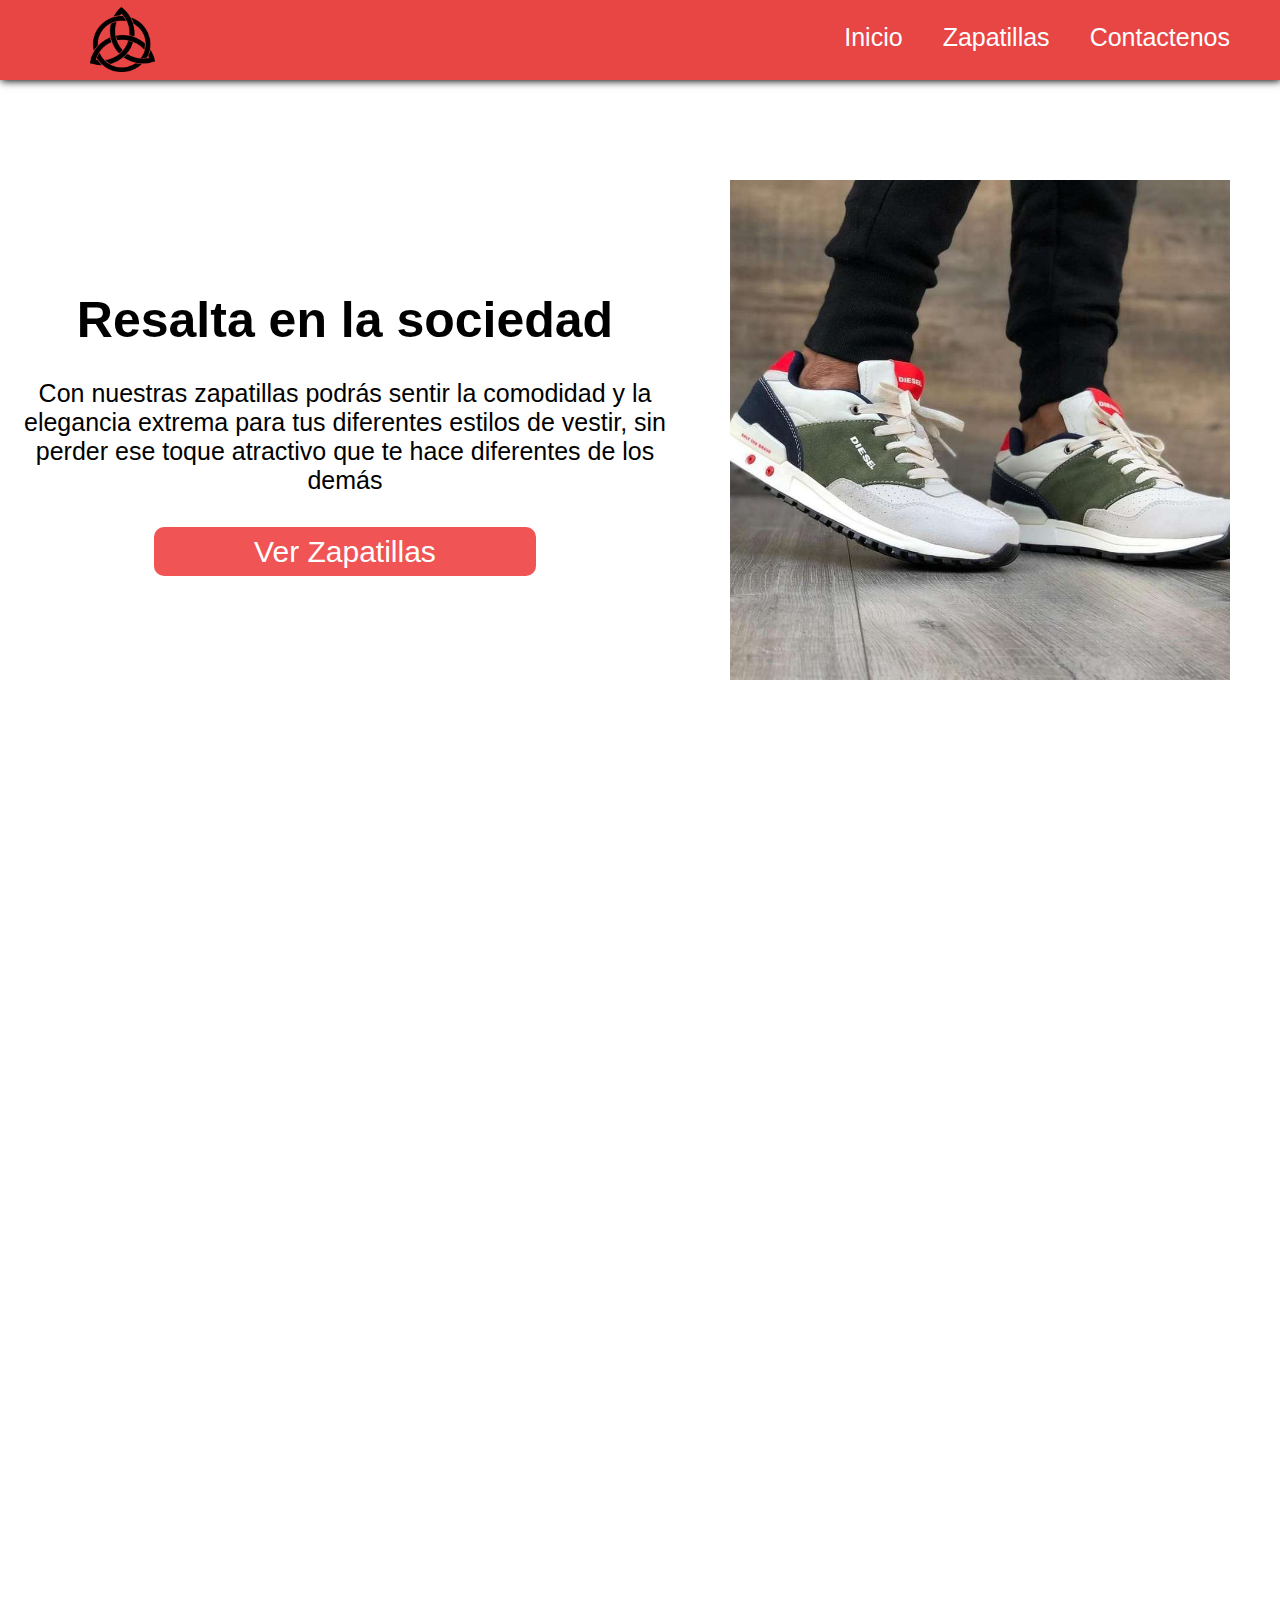
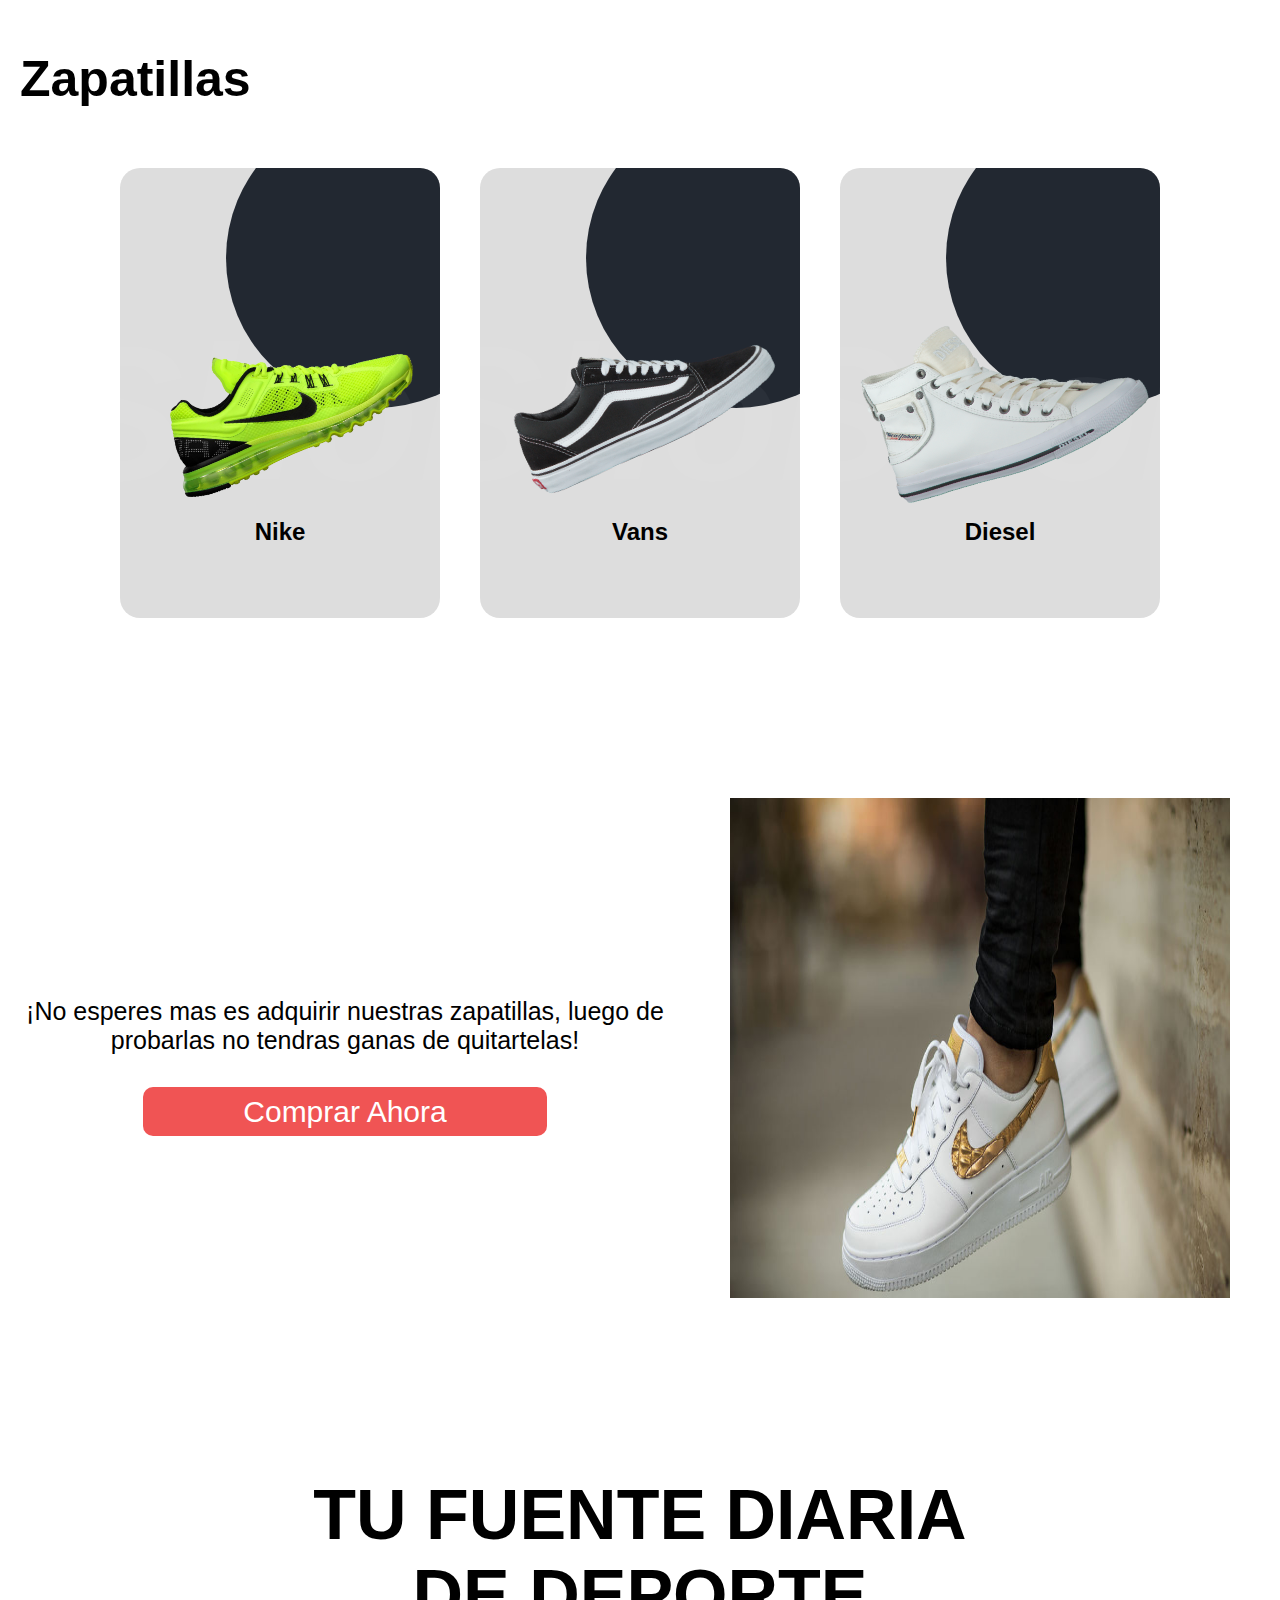
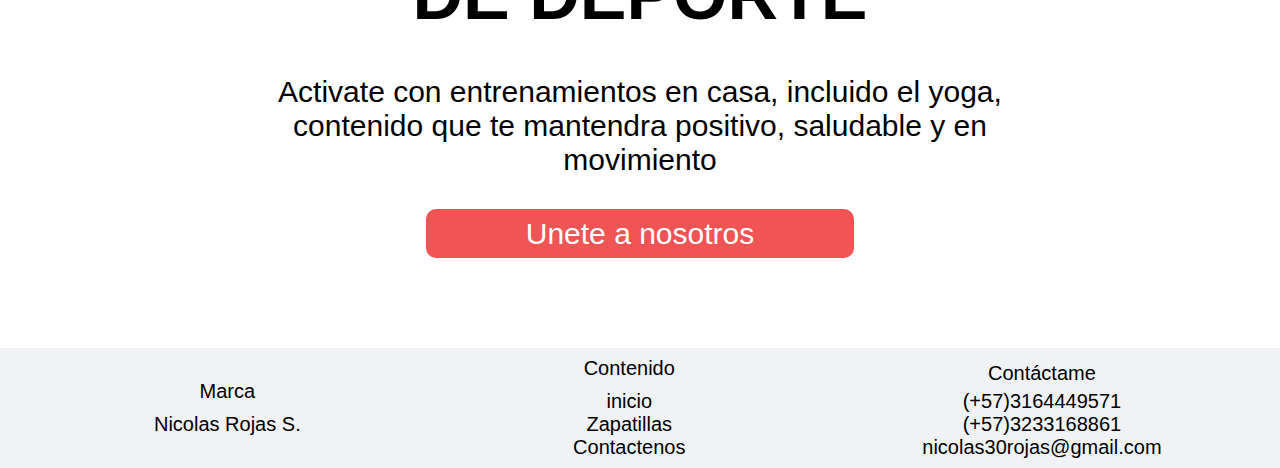
<file: index.html>
<!DOCTYPE html>
<html lang="en">

<head>
    <meta charset="UTF-8">
    <meta http-equiv="X-UA-Compatible" content="IE=edge">
    <meta name="viewport" content="width=device-width, initial-scale=1.0">
    <link rel="stylesheet" href="styles.css">
    <link rel="stylesheet" href="https://use.fontawesome.com/releases/v5.15.3/css/all.css"
        integrity="sha384-SZXxX4whJ79/gErwcOYf+zWLeJdY/qpuqC4cAa9rOGUstPomtqpuNWT9wdPEn2fk" crossorigin="anonymous">

    <title>ShoesStore</title>
</head>

<body>
    
        <header class="header">
            <nav class="menu">
                <div class="logo">
                    <img src="img/logo-nordico.png" alt="" width="65px" height="75px">
                </div>

                <label class="checkbtn" id="check">
                    <i class="fas fa-bars"></i>
                </label>

                <ul class="navs">
                    <li class="nav-menu-item">
                        <a href="index.html" >Inicio</a>

                    </li>
                    <li class="nav-menu-item">
                        <a href="#zapatillas" id="zapatillas1">Zapatillas</a>

                    </li>
                    <li class="nav-menu-item">
                        <a href="#footer" id="footer1">Contactenos</a>

                    </li>

                </ul>
            </nav>

        </header>

        <section class="section" id="inicio">

            <div class="sectionText ">
                <h1>Resalta en la sociedad</h1>
                <p>Con nuestras zapatillas podrás sentir la comodidad y la elegancia
                    extrema para tus diferentes estilos de vestir, sin perder ese toque atractivo que te hace
                    diferentes de los demás </p>
                <div class="botonText">
                    <a href="#zapatillas">Ver Zapatillas</a>
                </div>
            </div>

            <div class="sectionImg ">
                <img src="img/diese-modelo.jpg " alt="zapatillas">
            </div>

        </section>

        <section class="section2 animado">
            <div class="TextContent">
                <div class="texto">
                    <h2>¡CAMBIA TU ESTILO!</h2>
                    <span>Mejora tu apariencia </span>


                </div>
            </div>
        </section>
        <div class="zapatillasText" id="zapatillas">
            <h3>Zapatillas</h3>

        </div>
        <section class="section3" >
            


            <div class="container">
                <div class="card">
                    <div class="imgBx">
                        <img src="img/zapato.png" alt="" width="300px">
                    </div>
                    <div class="contentBx">
                        <h2>Nike</h2>

                        <div class="size">

                            <h3>Size :</h3>
                            <span id="span">7</span>
                            <span id="span2">8</span>
                            <span id="span3">9</span>
                            <span id="span4">10</span>

                        </div>

                        <div class="color">
                            <h3>Color : </h3>

                            <span></span>
                            <span></span>
                            <span></span>

                        </div>
                        <a href="https://api.whatsapp.com/send?phone=(+57)3164449571&text=Hola,%20Este%20es%20un%20mensaje%20de%20prueba%20desde%20la%20pagina%20ShoesStore"
                            target="blank">Comprar Ahora</a>

                    </div>
                </div>
            </div>

            <div class="container">
                <div class="card">
                    <div class="imgBx">
                        <img src="img/vans-png.png" alt="" width="300px">
                    </div>
                    <div class="contentBx">
                        <h2>Vans</h2>

                        <div class="size">

                            <h3>Size :</h3>
                            <span id="span5">7</span>
                            <span id="span6">8</span>
                            <span id="span7">9</span>
                            <span id="span8">10</span>
                        </div>

                        <div class="color">
                            <h3>Color : </h3>

                            <span></span>
                            <span></span>
                            <span></span>

                        </div>
                        <a href="https://api.whatsapp.com/send?phone=(+57)3164449571&text=Hola,%20Este%20es%20un%20mensaje%20de%20prueba%20desde%20la%20pagina%20ShoesStore"
                            target="blank">Comprar Ahora</a>

                    </div>
                </div>
            </div>

            <div class="container">
                <div class="card">
                    <div class="imgBx">
                        <img src="img/diesel.png" alt="" width="200px" height="170px">
                    </div>
                    <div class="contentBx">
                        <h2>Diesel</h2>

                        <div class="size">

                            <h3>Size :</h3>
                            <span id="span">7</span>
                            <span id="span2">8</span>
                            <span id="span3">9</span>
                            <span id="span4">10</span>
                        </div>

                        <div class="color">
                            <h3>Color : </h3>

                            <span></span>
                            <span></span>
                            <span></span>

                        </div>
                        <a href="https://api.whatsapp.com/send?phone=(+57)3164449571&text=Hola,%20Este%20es%20un%20mensaje%20de%20prueba%20desde%20la%20pagina%20ShoesStore"
                            target="blank">Comprar Ahora</a>

                    </div>
                </div>
            </div>


        </section>






        <section class="proyectos">
            
     
        <div class="padreSection3">
            <div class="tablaPoryectos" >
                <a href="https://api.whatsapp.com/send?phone=(+57)3164449571&text=Hola,%20Este%20es%20un%20mensaje%20de%20prueba%20desde%20la%20pagina%20ShoesStore"
                target="blank">
                    
                    <div class="proyecto1">
                        <div class="divproyecto">
                            <p class="nombrepro">Nike Deportivo</p>
                            <div class="imgproyecto1">
                                <img src="img/zapato.png" alt="" width="250px" height="230px">
                            </div>
                            
                        </div>
                        
                    </div>
                </a>
                
                <a href="https://api.whatsapp.com/send?phone=(+57)3164449571&text=Hola,%20Este%20es%20un%20mensaje%20de%20prueba%20desde%20la%20pagina%20ShoesStore"
                target="blank">
                    
                    <div class="proyecto2">
                        <div class="divproyecto2">
                            <p class="nombrepro2">Vans Clasicos</p>
                            <div class="imgproyecto2">
                                <img src="img/vans-png.png" alt="" width="250px" height="150px">
                            </div>
                            
                        </div>
                        
                    </div>
                    
                </a>
                <a href="https://api.whatsapp.com/send?phone=(+57)3164449571&text=Hola,%20Este%20es%20un%20mensaje%20de%20prueba%20desde%20la%20pagina%20ShoesStore"
                target="blank">
                    
                    <div class="proyecto2">
                        <div class="divproyecto2">
                            <p class="nombrepro2">Diesel Bota</p>
                            <div class="imgproyecto2">
                                <img src="img/diesel.png" alt="" width="250px" height="150px">
                            </div>
                            
                        </div>
                        
                    </div>
                    
                </a>
            </div>
        </div>
        </section>

        















        <section class="section" id="sectionpepe">
            
            <div class="sectionText ">
                <p>¡No esperes mas es adquirir nuestras zapatillas, luego de probarlas no tendras ganas de quitartelas!
                </p>

                <div class="botonText">
                    <a href="https://api.whatsapp.com/send?phone=(+57)3164449571&text=Hola,%20Este%20es%20un%20mensaje%20de%20prueba%20desde%20la%20pagina%20ShoesStore"
                        target="blank">Comprar Ahora</a>

                </div>

            </div>

            <div class="sectionImg">
                <img src="img/nike-piernas.jpg" alt="zapatillas">
            </div>

        </section>

        <section class=" section4">
            <div class="textContentSection4">
                <div class="texto4">

                    <h3>TU FUENTE DIARIA DE DEPORTE</h3>
                    <p>Activate con entrenamientos en casa,
                        incluido el yoga, contenido que te mantendra positivo, saludable y en movimiento</p>

                    <div class="botonText" id="botontextF">
                        <a href="https://api.whatsapp.com/send?phone=(+57)3164449571&text=Hola,%20Este%20es%20un%20mensaje%20de%20prueba%20desde%20la%20pagina%20ShoesStore"
                            target="blank">Unete a nosotros</a>
                    </div>
                </div>
            </div>
        </section>

        <footer class="footer" id="footer">
            <div class="cajafooter1">
                <p>Marca</p>
                <div class="cajaredes">
                    <div class="cajaface">
                        <a href="https://www.facebook.com/nicolas.rojassanches">
                            <i class="fab fa-facebook-square"></i>
                        </a>
                    </div>
                    <div class="cajainsta">
                        <a href="https://www.instagram.com/nicolasrojasz/">
                            <i class="fab fa-instagram-square"></i>
                        </a>
                    </div>
                    <div class="cajaLink">
                        <a href="">
                            <i class="fab fa-linkedin"></i>
                        </a>

                    </div>
                </div>
                <p>Nicolas Rojas S.</p>

            </div>

            <div class="cajafooter2">
                <p>Contenido</p>
                <div class="linksfoo">
                    <a href="index.html">inicio</a><br>
                    <a href="#zapatillas">Zapatillas</a><br>
                    <a href="#footer">Contactenos</a><br>

                </div>



            </div>

            <div class="cajafooter3">
                <p id="titulo">Contáctame</p>
                <p>(+57)3164449571</p>
                <p>(+57)3233168861</p>
                <p>nicolas30rojas@gmail.com</p>

            </div>

        </footer>
    

    <script src="app.js"></script>

</body>

</html>
</file>
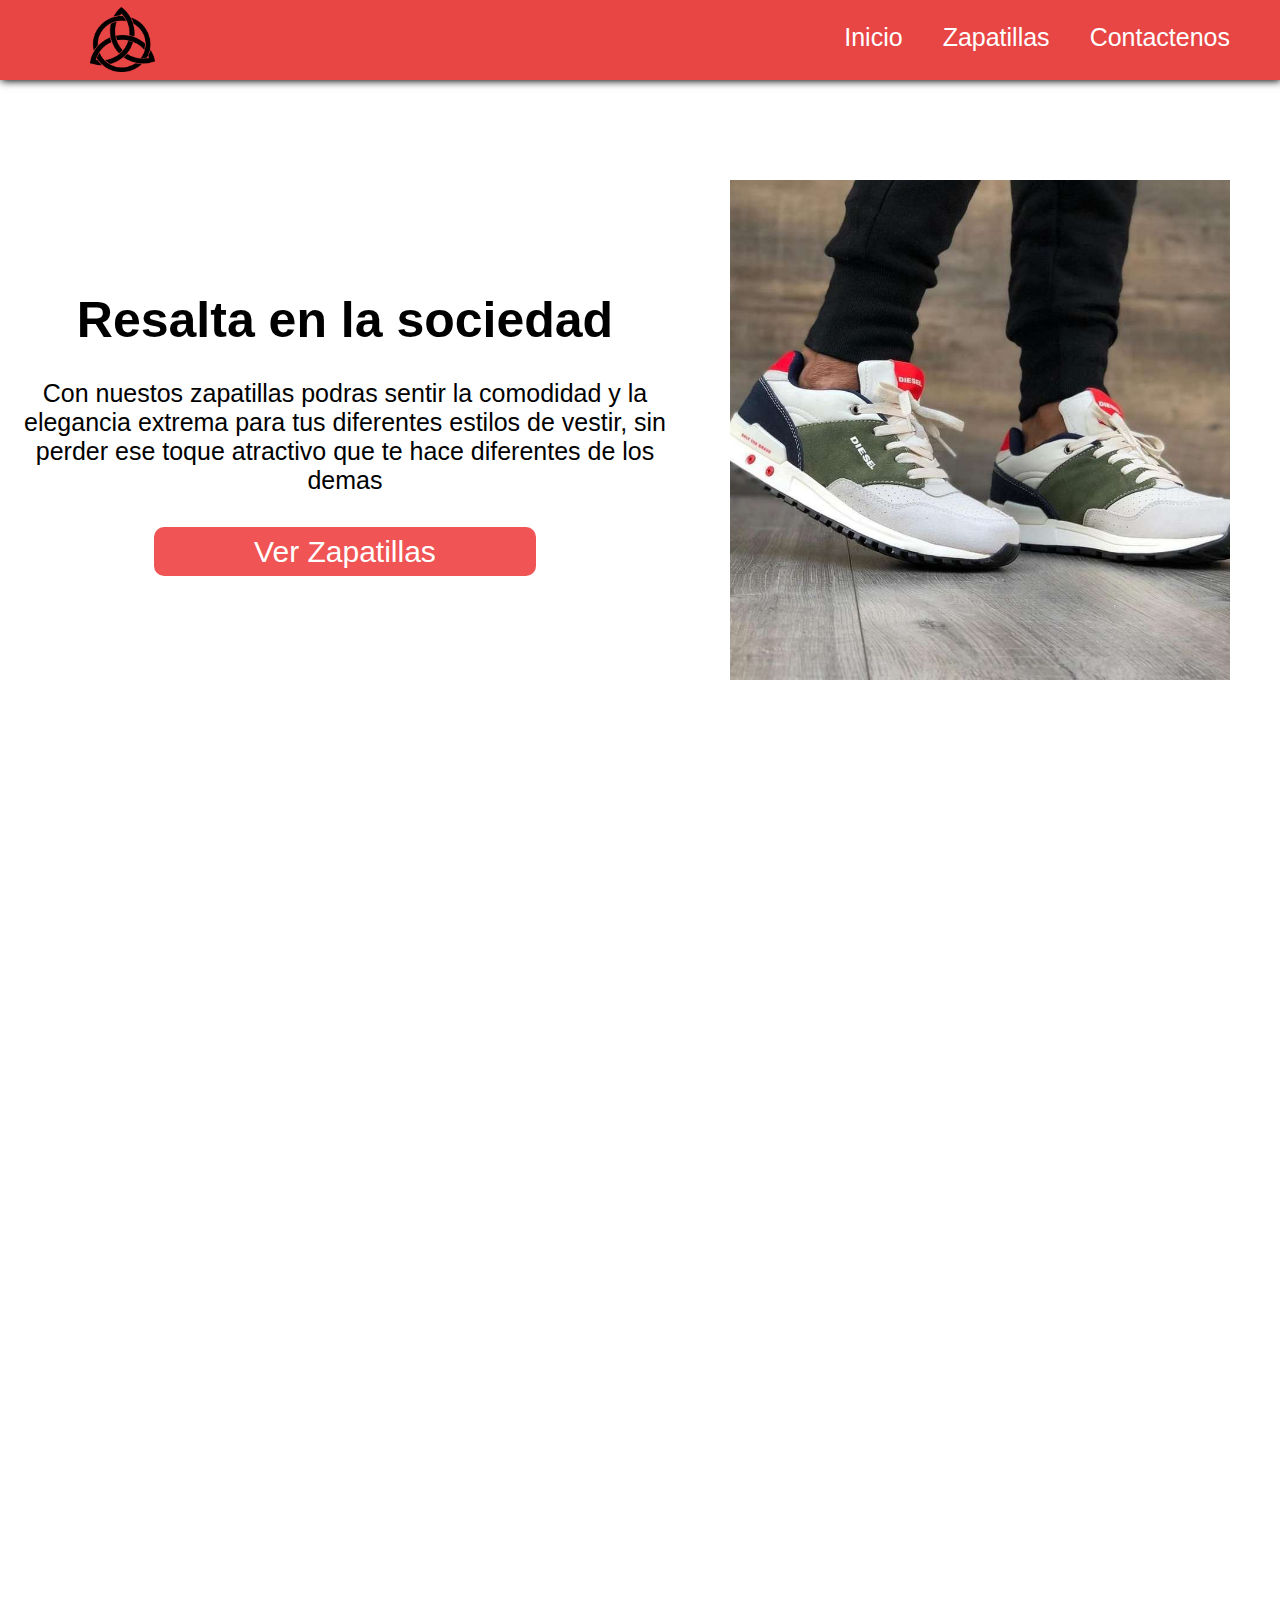
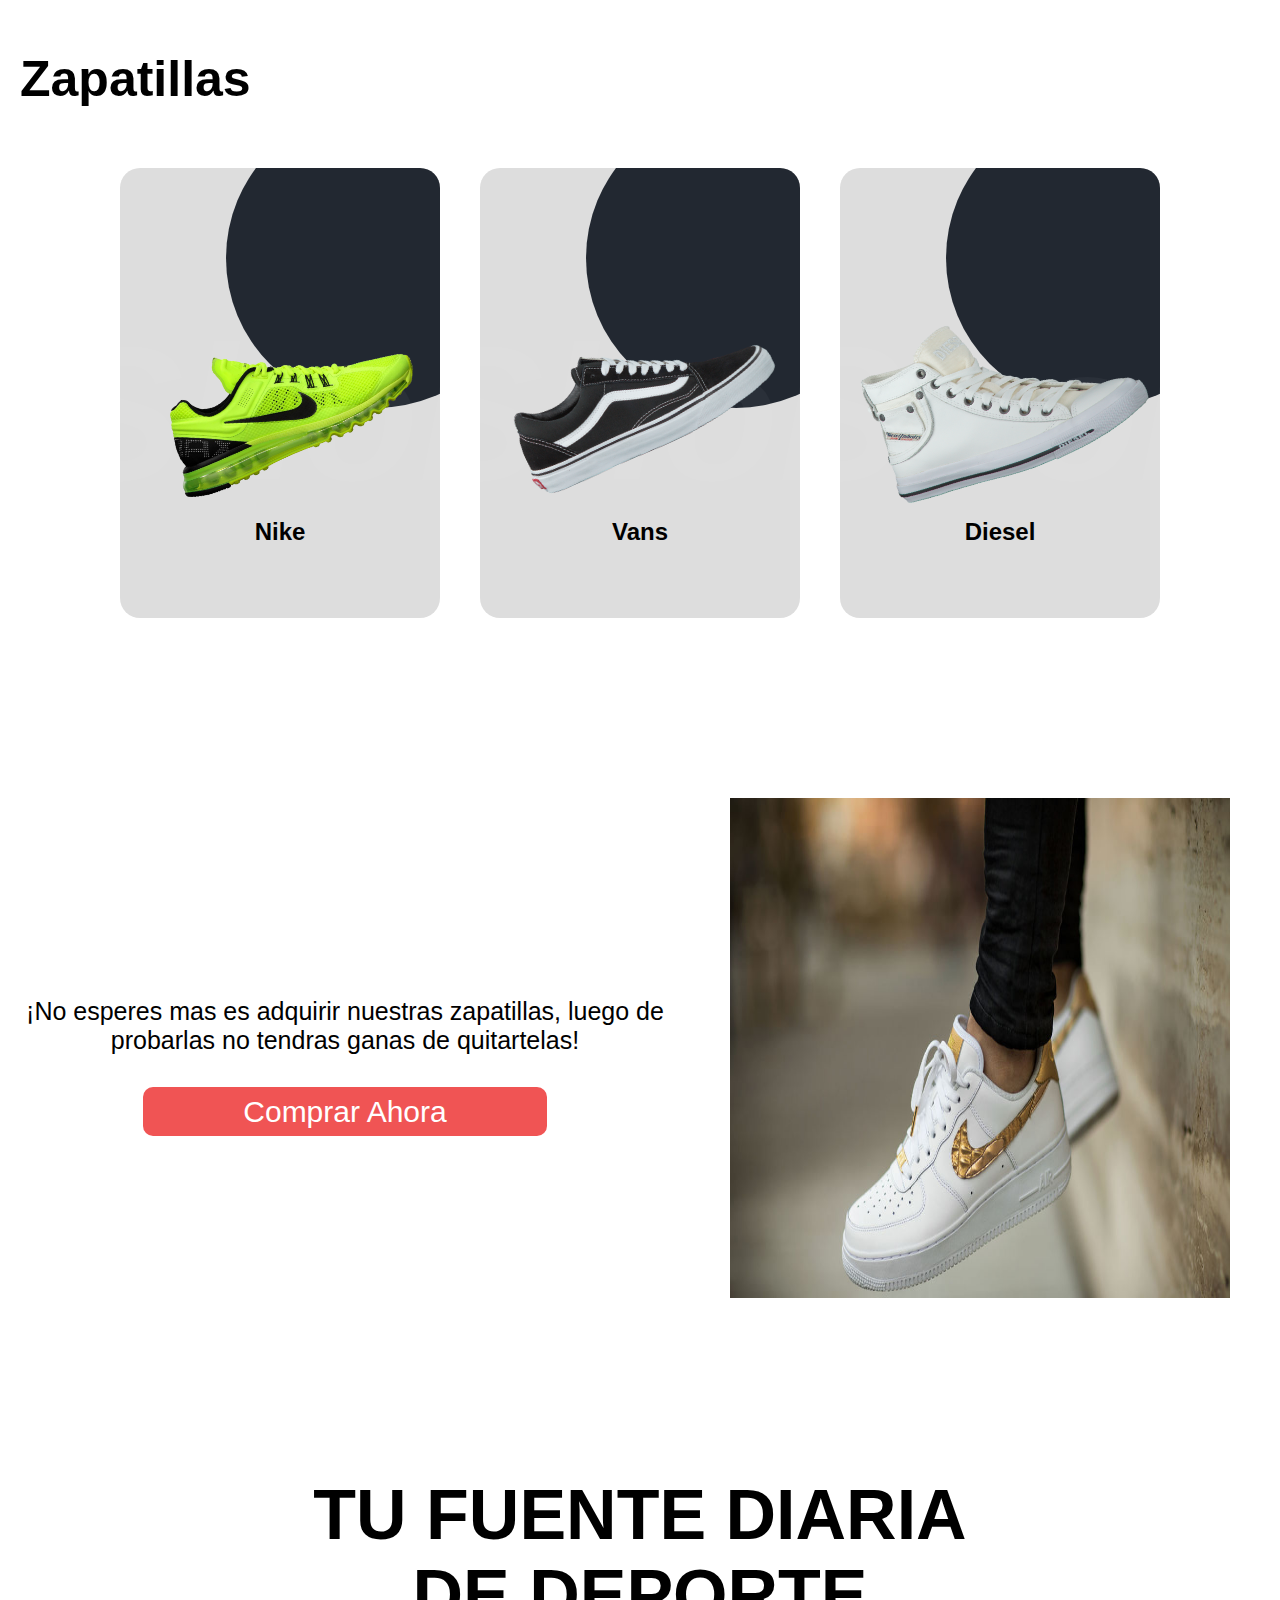
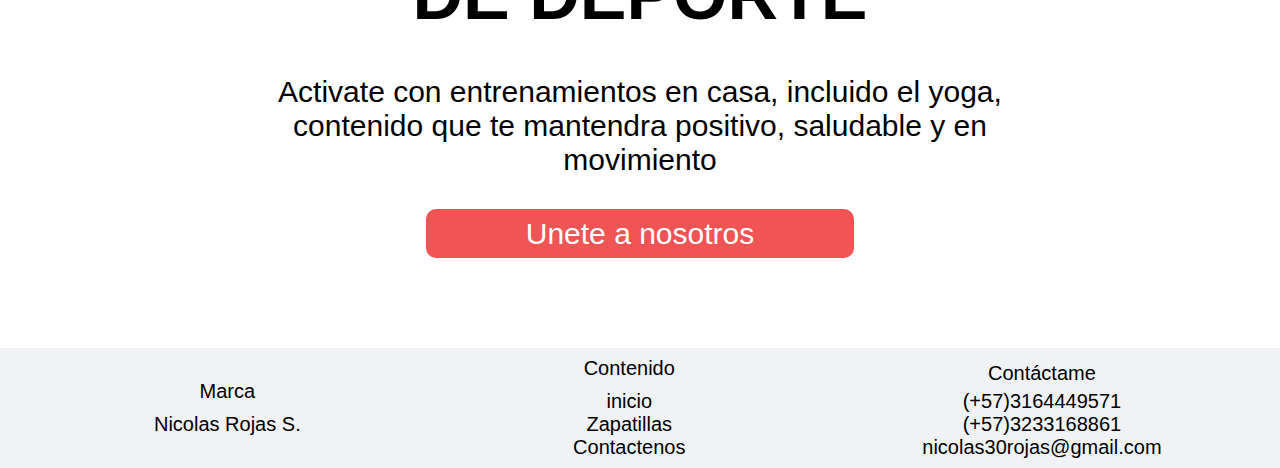
<file: Pages/index.html>
<!DOCTYPE html>
<html lang="en">

<head>
    <meta charset="UTF-8">
    <meta http-equiv="X-UA-Compatible" content="IE=edge">
    <meta name="viewport" content="width=device-width, initial-scale=1.0">
    <link rel="stylesheet" href="../styles.css">
    <link rel="stylesheet" href="https://use.fontawesome.com/releases/v5.15.3/css/all.css"
        integrity="sha384-SZXxX4whJ79/gErwcOYf+zWLeJdY/qpuqC4cAa9rOGUstPomtqpuNWT9wdPEn2fk" crossorigin="anonymous">

    <title>ShoesStore</title>
</head>

<body>
    
        <header class="header">
            <nav class="menu">
                <div class="logo">
                    <img src="../img/logo-nordico.png" alt="" width="65px" height="75px">
                </div>

                <label class="checkbtn" id="check">
                    <i class="fas fa-bars"></i>
                </label>

                <ul class="navs">
                    <li class="nav-menu-item">
                        <a href="index.html" >Inicio</a>

                    </li>
                    <li class="nav-menu-item">
                        <a href="#zapatillas" id="zapatillas1">Zapatillas</a>

                    </li>
                    <li class="nav-menu-item">
                        <a href="#footer" id="footer1">Contactenos</a>

                    </li>

                </ul>
            </nav>

        </header>

        <section class="section" id="inicio">

            <div class="sectionText ">
                <h1>Resalta en la sociedad</h1>
                <p>Con nuestos zapatillas podras sentir la comodidad y la elegancia
                    extrema para tus diferentes estilos de vestir, sin perder ese toque atractivo que te hace
                    diferentes de los demas </p>
                <div class="botonText">
                    <a href="#zapatillas">Ver Zapatillas</a>
                </div>
            </div>

            <div class="sectionImg ">
                <img src="../img/diese-modelo.jpg " alt="zapatillas">
            </div>

        </section>

        <section class=" section2 animado">
            <div class="TextContent">
                <div class="texto">
                    <h2>¡CAMBIA TU ESTILO!</h2>
                    <span>Mejora tu apariencia </span>


                </div>
            </div>
        </section>
        <div class="zapatillasText">
            <h3>Zapatillas</h3>

        </div>
        <section class="section3" id="zapatillas">
            


            <div class="container">
                <div class="card">
                    <div class="imgBx">
                        <img src="../img/zapato.png" alt="" width="300px">
                    </div>
                    <div class="contentBx">
                        <h2>Nike</h2>

                        <div class="size">

                            <h3>Size :</h3>
                            <span id="span">7</span>
                            <span id="span2">8</span>
                            <span id="span3">9</span>
                            <span id="span4">10</span>

                        </div>

                        <div class="color">
                            <h3>Color : </h3>

                            <span></span>
                            <span></span>
                            <span></span>

                        </div>
                        <a href="https://api.whatsapp.com/send?phone=(+57)3164449571&text=Hola,%20Este%20es%20un%20mensaje%20de%20prueba%20desde%20la%20pagina%20ShoesStore"
                            target="blank">Comprar Ahora</a>

                    </div>
                </div>
            </div>

            <div class="container">
                <div class="card">
                    <div class="imgBx">
                        <img src="../img/vans-png.png" alt="" width="300px">
                    </div>
                    <div class="contentBx">
                        <h2>Vans</h2>

                        <div class="size">

                            <h3>Size :</h3>
                            <span id="span5">7</span>
                            <span id="span6">8</span>
                            <span id="span7">9</span>
                            <span id="span8">10</span>
                        </div>

                        <div class="color">
                            <h3>Color : </h3>

                            <span></span>
                            <span></span>
                            <span></span>

                        </div>
                        <a href="https://api.whatsapp.com/send?phone=(+57)3164449571&text=Hola,%20Este%20es%20un%20mensaje%20de%20prueba%20desde%20la%20pagina%20ShoesStore"
                            target="blank">Comprar Ahora</a>

                    </div>
                </div>
            </div>

            <div class="container">
                <div class="card">
                    <div class="imgBx">
                        <img src="../img/diesel.png" alt="" width="200px" height="170px">
                    </div>
                    <div class="contentBx">
                        <h2>Diesel</h2>

                        <div class="size">

                            <h3>Size :</h3>
                            <span id="span">7</span>
                            <span id="span2">8</span>
                            <span id="span3">9</span>
                            <span id="span4">10</span>
                        </div>

                        <div class="color">
                            <h3>Color : </h3>

                            <span></span>
                            <span></span>
                            <span></span>

                        </div>
                        <a href="https://api.whatsapp.com/send?phone=(+57)3164449571&text=Hola,%20Este%20es%20un%20mensaje%20de%20prueba%20desde%20la%20pagina%20ShoesStore"
                            target="blank">Comprar Ahora</a>

                    </div>
                </div>
            </div>


        </section>






        <section class="proyectos">
            
     
        <div class="padreSection3" id="ancla_pro">
            <div class="tablaPoryectos" >
                <a href="#">
                    
                    <div class="proyecto1">
                        <div class="divproyecto">
                            <p class="nombrepro">Nike Deportivo</p>
                            <div class="imgproyecto1">
                                <img src="../img/zapato.png" alt="" width="250px" height="230px">
                            </div>
                            
                        </div>
                        
                    </div>
                </a>
                
                <a href="#">
                    
                    <div class="proyecto2">
                        <div class="divproyecto2">
                            <p class="nombrepro2">Vans Clasicos</p>
                            <div class="imgproyecto2">
                                <img src="../img/vans-png.png" alt="" width="250px" height="150px">
                            </div>
                            
                        </div>
                        
                    </div>
                    
                </a>
                <a href="#">
                    
                    <div class="proyecto2">
                        <div class="divproyecto2">
                            <p class="nombrepro2">Disel Bota</p>
                            <div class="imgproyecto2">
                                <img src="../img/diesel.png" alt="" width="250px" height="150px">
                            </div>
                            
                        </div>
                        
                    </div>
                    
                </a>
            </div>
        </div>
        </section>

        















        <section class="section" id="sectionpepe">
            
            <div class="sectionText ">
                <p>¡No esperes mas es adquirir nuestras zapatillas, luego de probarlas no tendras ganas de quitartelas!
                </p>

                <div class="botonText">
                    <a href="https://api.whatsapp.com/send?phone=(+57)3164449571&text=Hola,%20Este%20es%20un%20mensaje%20de%20prueba%20desde%20la%20pagina%20ShoesStore"
                        target="blank">Comprar Ahora</a>

                </div>

            </div>

            <div class="sectionImg">
                <img src="../img/nike-piernas.jpg" alt="zapatillas">
            </div>

        </section>

        <section class=" section4">
            <div class="textContentSection4">
                <div class="texto4">

                    <h3>TU FUENTE DIARIA DE DEPORTE</h3>
                    <p>Activate con entrenamientos en casa,
                        incluido el yoga, contenido que te mantendra positivo, saludable y en movimiento</p>

                    <div class="botonText" id="botontextF">
                        <a href="https://api.whatsapp.com/send?phone=(+57)3164449571&text=Hola,%20Este%20es%20un%20mensaje%20de%20prueba%20desde%20la%20pagina%20ShoesStore"
                            target="blank">Unete a nosotros</a>
                    </div>
                </div>
            </div>
        </section>

        <footer class="footer" id="footer">
            <div class="cajafooter1">
                <p>Marca</p>
                <div class="cajaredes">
                    <div class="cajaface">
                        <a href="https://www.facebook.com/nicolas.rojassanches">
                            <i class="fab fa-facebook-square"></i>
                        </a>
                    </div>
                    <div class="cajainsta">
                        <a href="https://www.instagram.com/nicolasrojasz/">
                            <i class="fab fa-instagram-square"></i>
                        </a>
                    </div>
                    <div class="cajaLink">
                        <a href="">
                            <i class="fab fa-linkedin"></i>
                        </a>

                    </div>
                </div>
                <p>Nicolas Rojas S.</p>

            </div>

            <div class="cajafooter2">
                <p>Contenido</p>
                <div class="linksfoo">
                    <a href="index.html">inicio</a><br>
                    <a href="#zapatillas">Zapatillas</a><br>
                    <a href="#footer">Contactenos</a><br>

                </div>



            </div>

            <div class="cajafooter3">
                <p id="titulo">Contáctame</p>
                <p>(+57)3164449571</p>
                <p>(+57)3233168861</p>
                <p>nicolas30rojas@gmail.com</p>

            </div>

        </footer>
    

    <script src="../app.js"></script>

</body>

</html>
</file>
<file: styles.css>
*{
    margin: 0px;
    padding: 0px;
    box-sizing: border-box;
}

html{
    scroll-behavior: smooth;
}



a{
    text-decoration: none;
}

    .header{
        background:#e84545 ;
        box-shadow: 1px 1px 8px black;
        
        
    }
 

        .menu{
           
            display: flex;
            justify-content: space-between;
            height: 80px;
           
         
           
            
                
            }
                .logo{
                   
                    height: 70px;
                    
                    padding: 7px 90px;
                   
                   
                   
                }


                    .logo img{
                        padding: 0px 0px 10px 0px;
                        text-align: center;
                    
                    
                    }
                .navs{
                    list-style: none;
                    display: flex;
                    text-align: right;
                    padding: 0px 30px 0px 0px;
                    font-size: 20px;
                    
             
                  
                    
                }
                .nav-menu-item{
                    line-height: 75px;
                }
                .checkbtn {
                    font-size: 30px;
                    color: white;
                    line-height: 70px;
                    padding: 0px 20px;
                    cursor: pointer;
                    display: none;
                }
                #iniciarS{

                    color: white;
                    background-color:#f05454 ;
                    border-radius: 5px;
                    padding: 5px 10px;
                    text-decoration: none;
                   
                }
                    #iniciarS:hover{
                        background-color: #BF4343;
                        animation:opacidad 0.5s;
                    }


                .navs a{
                    font-size: 25px;
                    color: white; 
                    font-family:"Helvetica Neue",Helvetica,Arial,sans-serif ;
                    padding: 0px 20px;
                    
                }
                .navs a:hover{ 
                    cursor: pointer;
                    color: black;
                    
                    
                }



.section{
    margin-top: 100px;
    font-family: sans-serif;
    display: flex;
    height: 500px;
    
}
        .sectionText{
          
            width: 50%;
            flex: 1 1 auto;
            align-self: center;
            text-align: center;
        }
             .sectionText h1{
                font-size: 50px;
               
             }
             .sectionText p{
                font-size: 25px;
                margin-top: 30px;
              
             }
             .botonText{
                 margin-top: 40px;
                 font-size: 30px;
                
             }
             .botonText a{
                 background-color: #f05454;
                 color: white;
                 padding: 8px 100px;
                 border-radius: 10px;

             }
             .botonText a:hover{
                background-color: #BF4343;
                animation:opacidad 0.5s;
             }
                @keyframes opacidad{
                    0%{
                        background-color:#f05454 ;
                    }
                    100%{
                        background-color: #BF4343;
                    }
                }

     
    .sectionImg{
        
        flex: 1 1 auto;
        margin-left: 40px;
        
    
    }
        .sectionImg img{
            width:500px ;
            height:500px ;
        }
    











    

    .section2{
        margin-top: 120px;
        height: 750px;
        background-image: url("img/vans-modelo.jpg");
        background-size: 100% 100%;
        font-family: sans-serif;
        
    }
    
        .TextContent{
           
            width: auto;
            
            height: 100%;
            display: flex;
            align-items: center;
            justify-content: center;
        }
            .texto{
               
                font-size: 50px;
                text-align: center;
                color: white;
                text-shadow: 2px 2px 5px #000;
            }










    .contendorPadre{
      
        display: flex;
        justify-content: center;
        margin-top: 30px;
    }
    .zapatillasText{
        margin-top: 100px;
        font-family:"Helvetica Neue",Helvetica,Arial,sans-serif ;
    }
    
    h3{
        padding: 0px 20px;
        font-size: 50px;
        color: black;
        
    }
    .section3{
        margin-top: 20px;
        display: flex;
        align-items: center;
        justify-content: center;
        padding: 0px 0px 80px 0px;
    }

    .container{
        position: relative;
        margin-top: 40px;
        padding: 0px 20px;
        display: flex;
        font-family: sans-serif;
        justify-content: center;
        align-items: center;
    }

        .container .card{
            position: relative;
            width: 320px;
            height: 450px;
            background: #dddddd;
            border-radius: 20px;
            overflow: hidden;
        }
            .container .card:before{
                content: '';
                position: absolute;
                top: 0;
                left: 0;
                width: 100%;
                height: 100%;
                background:#222831;
                clip-path: circle(150px at 80% 20%);
                transition: 0.5s ease-in-out ;
            }
                .container .card:hover:before{
                    clip-path: circle(300px at 80% -20%);
                }

            .container .card:after{
                content: 'Shores';
                position: absolute;
                top: 30%;
                left: -20%;
                font-size: 12em;
                font-weight: 800;
                font-style: italic;
                color: rgba(255, 255, 255, 0.04);
            }

                
                .container .card .imgBx{
                    position: absolute;
                    top: 50%;
                    transform: translateY(-50%);
                    z-index: 1000;
                    width: 100%;
                    height: 220px;
                    transition: 0.5s;
                }

                    .container .card:hover .imgBx{
                        top: 0%;
                        transform: translateY(0%);
                    }

                        .container .card .imgBx img{
                            position: absolute;
                            top: 50%;
                            left:50% ;
                            transform:  translate(-50%, -50%) rotate(-25deg);
                            width: 270px;
                        }

            .container .card .contentBx{
                position: absolute;
                bottom: 0;
                width: 100%;
                height: 100px;
                text-align: center;
                transition: 1s;
                z-index: 10;
            }

                .container .card:hover .contentBx{
                height: 210px;
                }

                    .container .card  .contentBx h2{
                        position: relative;
                        font-weight: 600;
                        letter-spacing: 1;
                        color:black
                    }

                    .container .card  .contentBx .size,
                    .container .card  .contentBx .color
                    {
                        display: flex;
                        justify-content: center;
                        align-items: center;
                        padding: 8px 20px;
                        transition: 0.5s;
                        opacity:0;
                        visibility: hidden;
                    }

                        .container .card:hover  .contentBx .size{
                            opacity: 1;
                            visibility: visible;
                            transition-delay: 0.5s;
                        }

                        .container .card:hover  .contentBx .color{
                            opacity: 1;
                            visibility: visible;
                            transition-delay: 0.6s;
                        }


                            .container .card  .contentBx .size h3,
                            .container .card  .contentBx .color h3{
                                color:black;
                                font-weight: 300;
                                font-size: 14px;
                                text-transform: uppercase;
                                letter-spacing: 2px;
                                margin-right: 10px ;
                            }

                                .container .card  .contentBx .size span{
                                    margin-top: 10px;
                                    width: 26px;
                                    height: 26px;
                                    text-align: center;
                                    line-height: 26px;
                                    font-size: 14px;
                                    display:inline-block;
                                    color:#111;
                                    background: #fff;
                                    margin: 0 5px;
                                    transition: 0.5s;
                                    color: #111;
                                    border-radius: 4px;
                                    cursor:pointer;
                                }
                                    .container .card  .contentBx .size span:hover{
                                        background:#f05454;

                                    }
                                    .container .card  .contentBx .color span{
                                        width: 20px;
                                        height: 20px;
                                        background: #ff0;
                                        margin: 0 5px;
                                        border-radius: 50%;
                                        cursor: pointer;
                                    }
                                    .container .card  .contentBx .color span:nth-child(2){
                                        background:#9bdc28;
                                    }
                                    .container .card  .contentBx .color span:nth-child(3){
                                        background:#03a9f4;
                                    }
                                    .container .card  .contentBx .color span:nth-child(4){
                                        background:#e91e63;
                                    }

                .container .card .contentBx a{
                    display: inline-block;
                    padding: 10px 20px;
                    background: #f05454;
                    border-radius: 4px;
                    margin-top: 10px;
                    text-decoration: none;
                    font-weight: 600;
                    color:white;
                    opacity: 0;
                    transform: translateY(50px);
                    transition: 0.5s;
                }
                    .container .card:hover .contentBx a
                    {
                        opacity: 1;
                        transform: translateY(0px);
                        transition-delay:0.75s;
                    }
                    .container .card .contentBx a:hover{

                        background-color: #BF4343;
                        animation:opacidad 0.5s;
                     }
                        @keyframes opacidad{
                            0%{
                                background-color:#f05454 ;
                            }
                            100%{
                                background-color: #BF4343;
                            }

                        }
    /*--------------------------------------------------  */

        .proyectos{
            display: none;
        }

        
        .padreSection3 {
            padding: 20px 0px 0px 0px;
            display: flex;
            
           
            justify-content: center;
        }
        
        .tablaPoryectos {
            padding: 10px;
            display: flex;
            flex-direction: column;
            
        }
        
        .proyecto1 {
            flex: 1 1 auto;
            padding: 15px;
        }
        
        .nombrepro {
            color: black;
            padding: 10px 0px;
            font-family: 'Verdana';
        }
        
        .proyecto2 {
            flex: 1 1 auto;
            padding: 15px;
            
            
        }
        
        .nombrepro2 {
            color: black;
            padding: 10px 0px;
            font-family: 'Verdana';
        }
        
        .divproyecto {
            background-color: #f0f2f5;
            padding: 15px;
            border-radius: 10px;
            box-shadow: 1px 1px 5px gray;
        }
        
        .divproyecto:hover {
            box-shadow: 1px 1px 10px gray;
            animation: sombra 0.3s;
        }
        
        .divproyecto2 {
            background-color: #f0f2f5;
            padding: 15px;
            border-radius: 10px;
            box-shadow: 1px 1px 5px gray;
        }
        
        .divproyecto2:hover {
            box-shadow: 1px 1px 10px gray;
            animation: sombra 0.3s;
        }
        
        @keyframes sombra {
            0% {
                box-shadow: 1px 1px 5px gray;
            }
            
            100% {
                box-shadow: 1px 1px 10px gray;
            }
        }
        
/* ------------------------------------------------ */        































    .section4{
      
        margin-top: 100px;
        height: 500px;
        font-family: sans-serif;

        
    
    }
        .textContentSection4{
            width: auto; 
            height: 100%;
            display: flex;
            align-items: center;
            justify-content: center;
        }
            .texto4{
              
                width: 750px;
                text-align: center;
            }
            .texto4 h3{
                font-size:70px;
                margin-top: 30px;
                text-align: center;
                color: black
               
            }
            .texto4 p{
                margin-top: 40px;
                font-size: 30px;
            }



            




    .footer{
        margin-top: 50px;
        background-color: #f0f2f5;
        display: flex;
        align-items: center;
        justify-content: center;
        font-size: 20px;
        height: 120px;
        font-family:"Helvetica Neue",Helvetica,Arial,sans-serif ;
    }
    .footer p{
        color: black;
    }
        .cajafooter1{
            text-align: center;
            flex: 1.3 1 auto;
        }
        .cajafooter2{
            text-align: center;
            flex: 1 1 auto;
        }
            .linksfoo{
                margin-top: 10px;
            }
                .linksfoo a{
                   color: black;
                }
                    .linksfoo a:hover{
                        cursor: pointer;
                        text-decoration-line: underline;
                    }
            .cajafooter2 a{
               padding: 10px 0px;
            }
        .cajafooter3{
            text-align: center;
            flex: 1 1 auto;
            padding: 5px 0px;
        }
    footer i{
        color: black;
        font-size: 25px;
    }
    .cajaredes{
        display: flex;
        align-items: center;
        justify-content: center;
    
    }
    .cajaface{
        padding: 5px;
    }

    .cajainsta{
        padding: 5px;
    }

    .cajaLink{
        padding: 5px;
    }
    
    #titulo {
   font-size:20px ;
   padding: 5px 0px;
   text-decoration: none;

}


.animado{
    opacity: 0;
    transition: all 0.5s;
}

.mostrarArriba{
    animation:mostrarArriba 1s;
}
@keyframes mostrarArriba {
   0%{
       transform: translateY(60px);
   }
   100%{
       transform:translateY(0px);

   }

   
}

@media screen and (max-width: 1000px) {

    .section {
    flex-direction: column;
    padding: 5px 0px;
    }
    .sectionText{
        margin-top: 100px;
        width: 80%;
       
    }
    .sectionImg{
    display: none;
    }
     .section2{
        height: 500px;
     }
    .TextContent{
           
        width: auto;
        
        height: 100%;
        display: flex;
        align-items: center;
        justify-content: center;
    }
        .texto{
           
            font-size: 40px;
            text-align: center;
            color: white;
            text-shadow: 2px 2px 5px #000;
        }


    #sectionpepe{
       
        display: none;
    }

    .section3{
        flex-direction: column;
    }
    .section4{
        margin-top: 0px;
    }
 
        .texto4{
            
            width: 750px;
            text-align: center;
        }
        .texto4 h3{
            font-size:40px;
            margin-top: 30px;
            text-align: center;
            color: black
           
        }
        .texto4 p{
            margin-top: 40px;
            font-size: 25px;
        }



 

}

@media screen and (max-width: 900px) {
    .section3{
        display: none;
    }
    .proyectos{
        display: block;
    }
    .header{
        height: 70px;
        
    }
    .logo {
    
        padding: 0px 20px;
       
       }
       
    .navs {
        flex-direction: column;
        background-color:#404040;
        font-size: 23px;
        position: fixed;
        left: 100%;
        top:70px;
        width: 100%;
        align-items: center;
        padding: 20px 0px;
        height: calc(100% - 70px);
        overflow-y: auto;
        transition: left 0.3s;
    
    }
    .nav-menu-item a:hover{
        
        background:none ;
        
        text-decoration-line: none;

    }
    .checkbtn{
        display: block;
       
    }
    .nav-menu_visible{
        left: 0%;
    }

    .footer {
        height: 350px;
        background-color: #f0f2f5;
        flex-direction: column;
    }

    .cajafooter1 {
        padding: 10px 0px;
    }

    .cajafooter2 {
        padding: 10px 0px;
    }

    .cajafooter3 {
        padding: 10px 0px;
    }

    .section {
        flex-direction: column;
        padding: 5px 0px;
        }
        .sectionText{
            margin-top: 100px;
            width: auto;
            padding: 0px 10px;
            
           
        }
        .sectionText h1{
            font-size: 30px;
           
         }
         .sectionText p{
            font-size: 20px;
            margin-top: 30px;
          
         }



    .section2{
        height: 400px;
        margin-top: 0px;
     }
    .TextContent{
           
        width: auto;
        
        height: 100%;
        display: flex;
        align-items: center;
        justify-content: center;
    }
        .texto{
           
            font-size: 30px;
            text-align: center;
            color: white;
            text-shadow: 2px 2px 5px #000;
        }
        .zapatillasText h3{
            font-size: 40px;
        }

        .section4{
            margin-top: 0px;
        }
        
            .texto4{
                text-align: center;
                padding: 0px 5px;
            }
            .texto4 h3{
                font-size:30px;
                margin-top: 30px;
                text-align: center;
                color: black
               
            }
            .texto4 p{
                margin-top: 40px;
                font-size: 20px;
            }

            
            .botonText{
              
                margin-top: 40px;
                padding: 0px;
                font-size: 18px;
            }
            .tablaPoryectos {
                padding: 0px;
            }
            
            .proyecto1 {
                padding: 10px 0px;
            }
            .proyecto2 {
                padding: 10px 0px;
                ;
                
            }
            .divproyecto2 {
             
                margin-top: 20px;
               
            }
            .divproyecto {
                margin-top: 20px;  
            }
}    @media screen and (max-width: 400px) {
    .botonText{
        font-size: 14px;
    }
    .sectionText{
        padding: 0%;
    }
    .sectionText p{
        font-size: 20px;
    }
    .texto4{
        padding: 0%;
    }
    #botontextF{
        font-size: 11px;
    }

}
</file>
